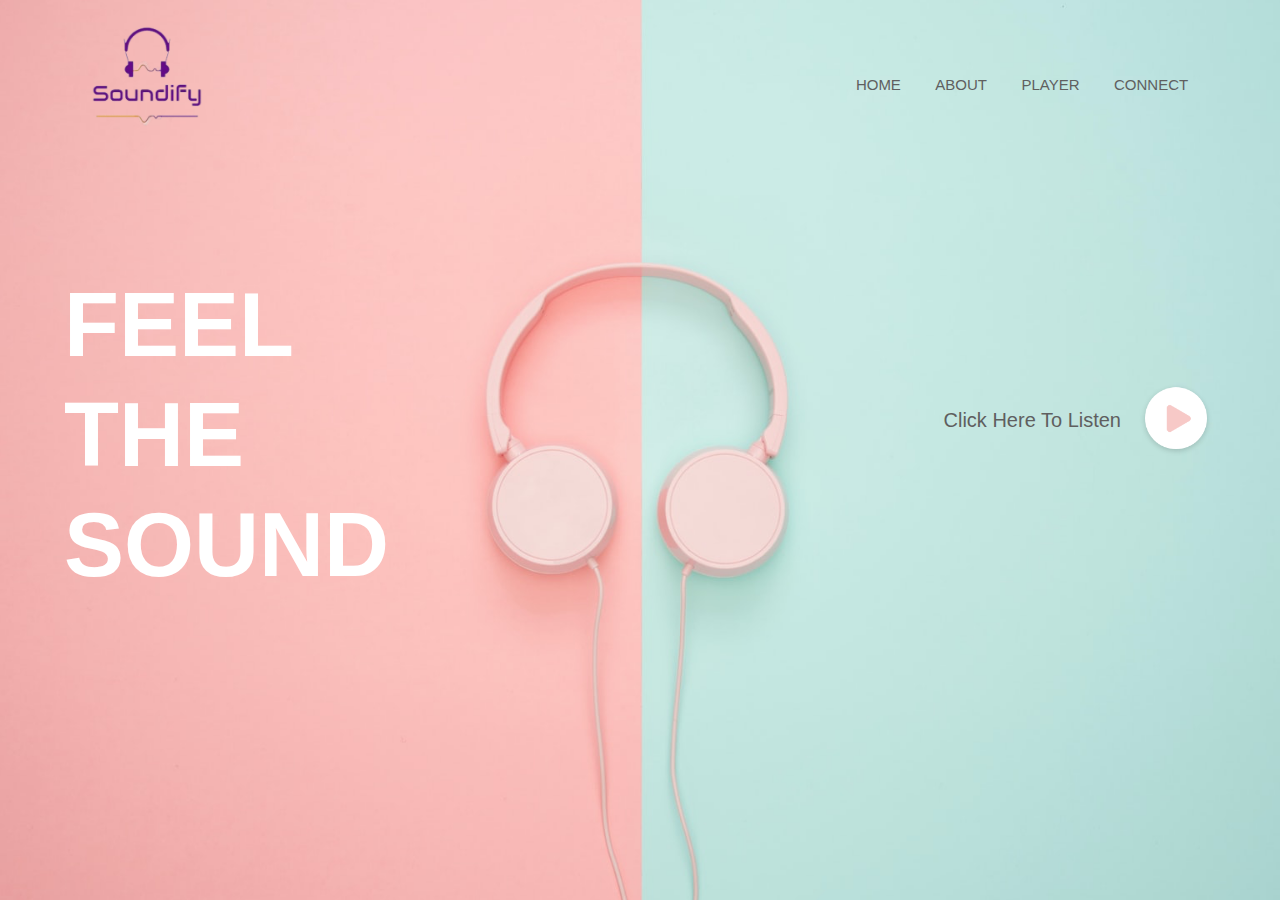
<file: index.html>
<!DOCTYPE html>
<html lang="en">
<head>
    <meta charset="UTF-8">
    <meta http-equiv="X-UA-Compatible" content="IE=edge">
    <meta name="viewport" content="width=device-width, initial-scale=1.0">
    <title>Music Website by SC7</title>
    <link rel="stylesheet" href="style.css">
</head>
<body>
    <div class="container">
        <div class="toggle" onclick="togglemenu()"></div>
        <div class="navbar">
            <img src="images/0214ce37-d709-42e3-92c7-ff6deda7d5a6.jpg-output.png" class="logo">
            <ul>
                <li><a href="sample.html">HOME</a></li>
                <li><a href="sample.html">ABOUT</a></li>
                <li><a href="player.html">PLAYER</a></li>
                <li><a href="sample.html">CONNECT</a></li>
            </ul>
        </div>
        <div class="content">
            <div class="left-col">
                <h1>FEEL<br>THE<br>SOUND</h1>
            </div>
            <div class="right-col">
                <p>Click Here To Listen</p>
                <img src="images/play.png" id="icon">
            </div>
        </div>
    </div>

    <audio src="music/Alan Walker - Faded (Instrumental Version).mp3" id="mysong"></audio>

    <script>
        var mysong = document.getElementById("mysong");
        var icon = document.getElementById("icon");

        icon.onclick = function(){
            if(mysong.paused){
                mysong.play();
                icon.src = "images/pause.png";
            }
            else{
                mysong.pause();
                icon.src = "images/play.png";
            }
        }
        
        function togglemenu(){
      const menutoggle = document.querySelector(".toggle");
      const nav = document.querySelector(".navbar");
      menutoggle.classList.toggle("active");
      nav.classList.toggle("active");
    }
    </script>

</body>
</html>
</file>
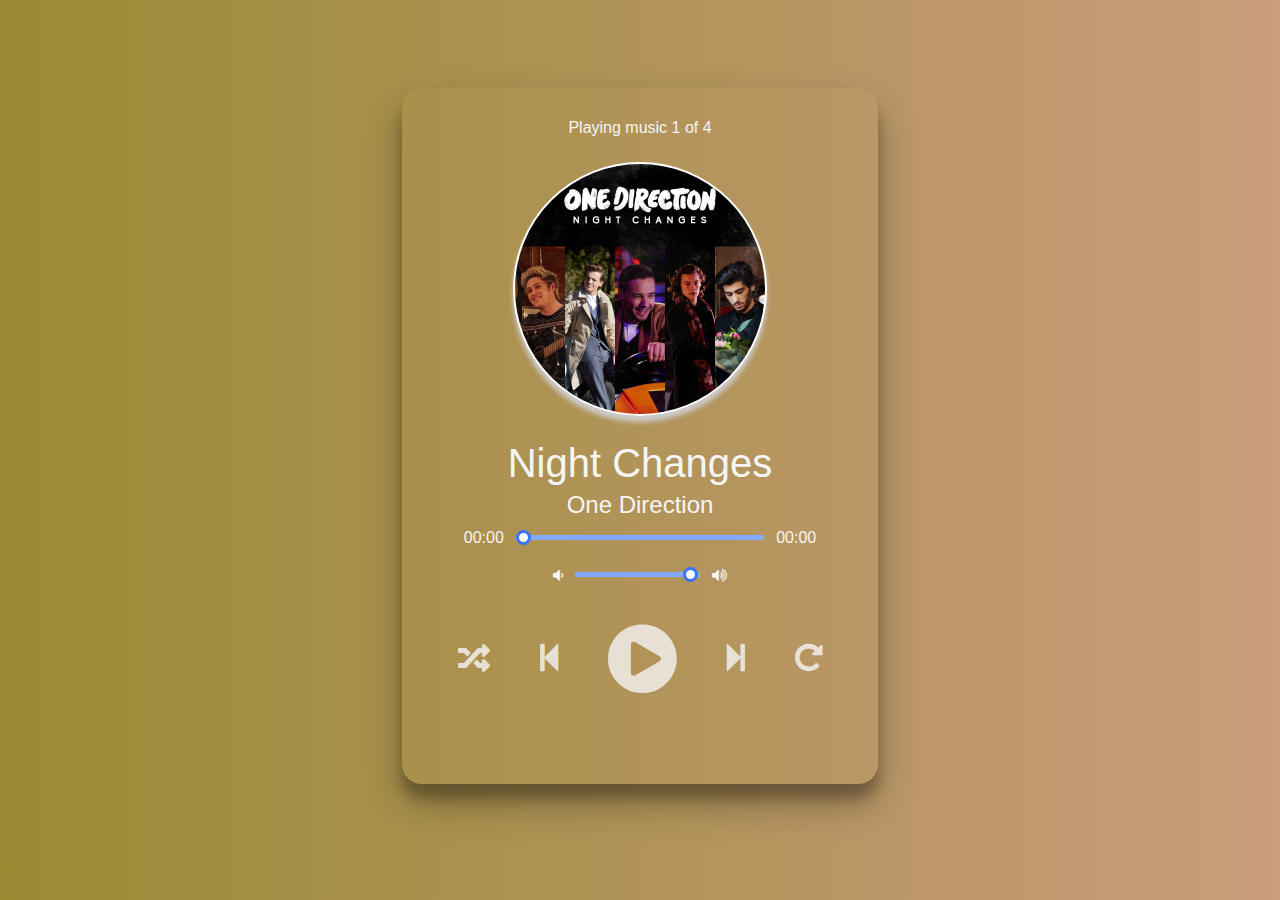
<file: player.html>
<!DOCTYPE html>
<html lang="en">
<head>
    <meta charset="UTF-8">
    <meta http-equiv="X-UA-Compatible" content="IE=edge">
    <meta name="viewport" content="width=device-width, initial-scale=1.0">
    <title>Music Player</title>
    <link rel="stylesheet" href="style2.css">
    <script src="script.js" defer></script>
    <link rel="shortcut icon" href="images/favicon.ico" type="image/x-icon">  
    <link rel="stylesheet" href="https://cdnjs.cloudflare.com/ajax/libs/font-awesome/5.13.0/css/all.min.css">
    <link rel="stylesheet" href="https://cdnjs.cloudflare.com/ajax/libs/font-awesome/4.7.0/css/font-awesome.min.css">
</head>
<body>
   <div class="player">
       <div class="wrapper">
           <div class="details">
               <div class="now-playing">PLAYING x OF y</div>
               <div class="track-art"></div>
               <div class="track-name">Track Name</div>
               <div class="track-artist">Track Artist</div>
           </div>

           <div class="slider_container">
               <div class="current-time">00:00</div>
                <input type="range" min="1" max="100" value="0" class="seek_slider" onchange="seekTo()">
                <div class="total-duration">00:00</div>
           </div>

           <div class="slider_container">
               <i class="fa fa-volume-down"></i>
                <input type="range" min="1" max="100" value="99" class="volume_slider" onchange="setVolume()">
                <i class="fa fa-volume-up"></i>
           </div>

           <div class="buttons">
               <div class="random-track" onclick="randomTrack()">
                   <i class="fas fa-random fa-2x" title="random"></i>
               </div>
               <div class="prev-track" onclick="prevTrack()">
                    <i class="fa fa-step-backward fa-2x"></i>
                </div>
                <div class="playpause-track" onclick="playpauseTrack()">
                    <i class="fa fa-play-circle fa-5x"></i>
                </div>
                <div class="next-track" onclick="nextTrack()">
                    <i class="fa fa-step-forward fa-2x"></i>
                </div>
                <div class="repeat-track" onclick="repeatTrack()">
                    <i class="fa fa-repeat fa-2x" title="repeat"></i>
                </div>
           </div>

            <div id="wave">
                <span class="stroke"></span>
                <span class="stroke"></span>
                <span class="stroke"></span>
                <span class="stroke"></span>
                <span class="stroke"></span>
                <span class="stroke"></span>
                <span class="stroke"></span>
            </div>  
       </div>
   </div>
</body>
</html>
</file>
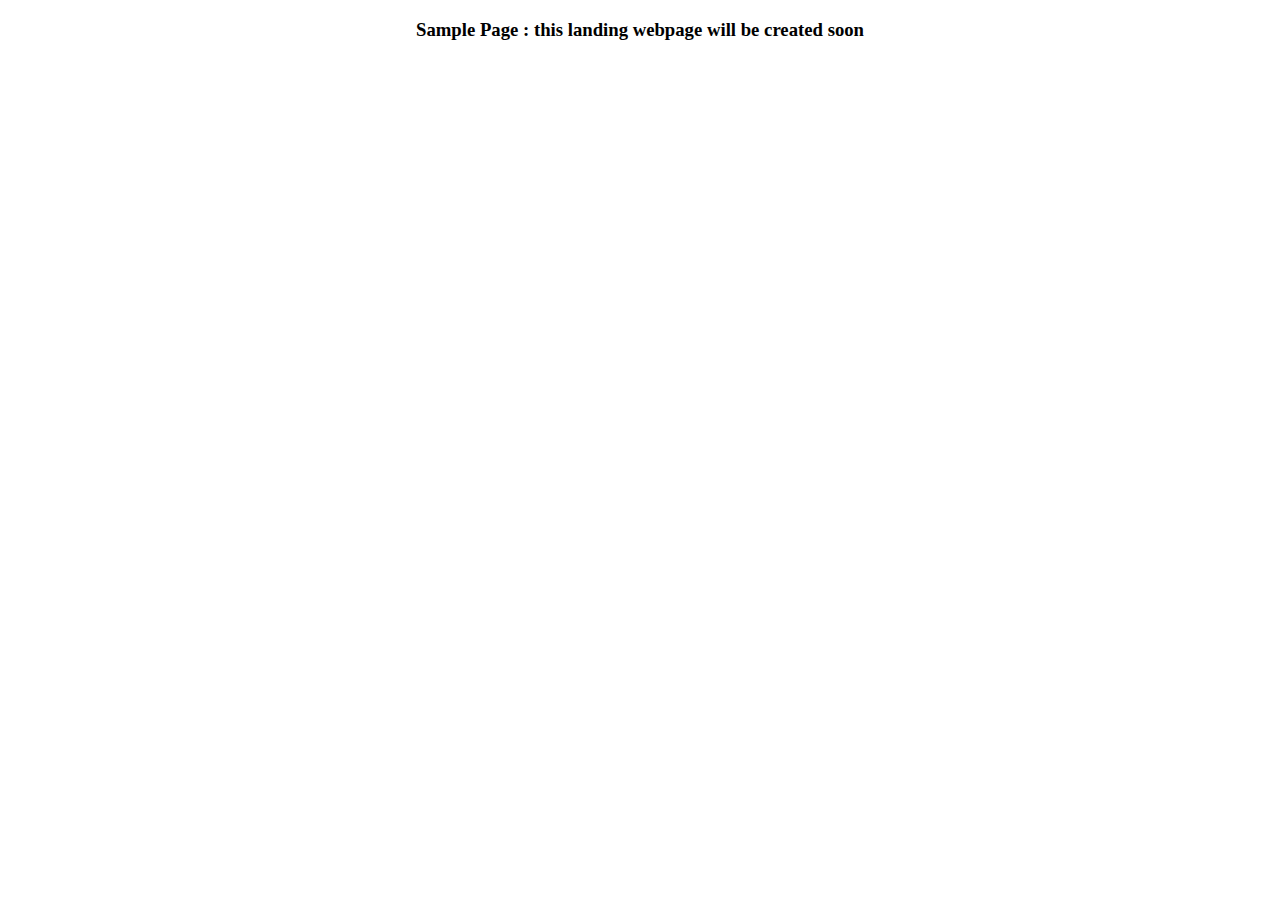
<file: sample.html>
<!DOCTYPE html>
<html lang="en">
<head>
    <meta charset="UTF-8">
    <meta http-equiv="X-UA-Compatible" content="IE=edge">
    <meta name="viewport" content="width=device-width, initial-scale=1.0">
    <title>sample page</title>
</head>
<style>
    h3{
        text-align: center;
    }
</style>
<body>
    <h3>Sample Page : this landing webpage will be created soon</h3>
</body>
</html>
</file>
<file: style.css>
*{
    margin: 0;
    padding: 0;
    font-family: sans-serif;
}

.container{
    height: 100vh;
    width: 100%;
    background-image: url(images/image.png);
    background-size: cover;
    background-position: center;
    position: relative;
}

.navbar{
    width: 88%;
    margin: auto;
    padding: 15px 0px;
    display: flex;
    justify-content: space-between;
    align-items: center;
}

.logo{
    width: 140px;
}

.navbar ul li{
    list-style: none;
    display: inline-block;
    margin: 0px 15px;
}

.navbar ul li a{
    text-decoration: none;
    color: #5f5f5f;
    font-size: 15px;
}

.navbar ul li a:hover{
    background-color: black;
    color: #fff;
    border-radius: 25px;
}

.content{
    width: 100%;
    position: absolute;
    top: 30%;
}

.left-col{
    margin-left: 5%;
}

.left-col h1{
    font-size: 90px;
    color: #fff;
    line-height: 110px;
    float: left;
}

.right-col{
    display: flex;
    float: right;
    align-items: center;
    margin-right: 5%;
    margin-top: 110px;
}

.right-col p{
    font-size: 20px;
    color: #5f5f5f;
    font-weight: 400;
    margin-right: 15px;
}

#icon{
    width: 80px;
    cursor: pointer;
}

@media(max-width: 991px)
{
    .left-col h1{
        opacity: 0.5;
    }

    .navbar{
        display: none;
    }

    .navbar.active
  {
      position: fixed;
      top: 0;
      left: 0;
      width: 100%;
      height: 100%;
      color: #5f5f5f;
      display: flex;
      flex-direction: column;
      justify-content: center;
      align-items: center;
      z-index: 10;
  }
  .navbar li a
  {
    margin: 10px 0;
    font-size: 1.5em;
    font-weight: 300:
  }
  .navbar li a:hover
  {
    background-color: #161616;
    color: #fff;
    border-radius: 20px;
  }

    .toggle
  {
      position: relative;
      width: 30px;
      height: 30px;
      background: url("images/menu.png");
      background-size: 30px;
      background-repeat: no-repeat;
      background-position: center;
      cursor: pointer;
      z-index: 10000;
  }
  .toggle.active
  {
    position: fixed;
    right: 40px;
    background: url("images/close.png");
    background-size: 25px;
    background-repeat: no-repeat;
    background-po
   }

}
</file>
<file: style2.css>
body{
    font-family: Arial, Helvetica, sans-serif;
    color: whitesmoke;
}
.player{
    height: 95vh;
    display: flex;
    align-items: center;
    flex-direction: column;
    justify-content: center;
}
.wrapper{
    border: 1px solid transparent;
    padding: 30px;
    border-radius: 20px;
    box-shadow: rgba(0, 0, 0, 0.3) 0px 19px 38px, rgba(0, 0, 0, 0.22) 0px 15px 12px;
}
.details{
    display: flex;
    align-items: center;
    flex-direction: column;
    justify-content: center;
}
.track-art{
    margin: 25px;
    height: 250px;
    width: 250px;
    border: 2px solid #fff;
    background-size: cover;
    background-position: center;
    border-radius: 50%;
    -moz-box-shadow: 0px 6px 5px #ccc;
    -webkit-box-shadow:0px 6px 5px #ccc;
    box-shadow: 0px 6px 5px #ccc;
    -moz-border-radius:190px;
    -webkit-border-radius:190px;
    border-radius: 190px;
}
.now-playing{
    font-size: 1rem;
}
.track-name{
    font-size: 2.5rem;
}
.track-artist{
    margin-top: 5px;
    font-size: 1.5rem;
}
.buttons{
    display: flex;
    flex-direction: row;
    align-items: center;
    margin-bottom: 30px;
}
.active{
    color: black;
}
.repeat-track,
.random-track,
.playpause-track,
.prev-track,
.next-track{
    padding: 25px;
    opacity: 0.8;
    transition: opacity .2s;
}
.repeat-track:hover,
.random-track:hover,
.playpause-track:hover,
.prev-track:hover,
.next-track:hover{
    opacity: 1.0;
}
.slider_container{
    display: flex;
    justify-content: center;
    align-items: center;
}
.seek_slider,
.volume_slider{
    -webkit-appearance: none;
    -moz-appearance: none;
    appearance: none;
    height: 5px;
    background: #83a9ff;
    -webkit-transition: .2s;
    transition: opacity .2s;
}
.seek_slider::-webkit-slider-thumb,
.volume_slider::-webkit-slider-thumb{
    -webkit-appearance: none;
    -moz-appearance: none;
    appearance: none;
    width: 15px;
    height: 15px;
    background: white;
    border: 3px solid #3774ff;
    cursor: pointer;
    border-radius: 100%;
}
.seek_slider:hover,
.volume_slider:hover{
    opacity: 1.0;
}
.seek_slider{
    width: 60%;
}
.volume_slider{
    width: 30%;
}
.current-time,
.total-duration{
    padding: 10px;
}
i.fa-volume-down,
i.fa-volume-up{
    padding: 10px;
}
i,
i.fa-play-circle,
i.fa-pause-circle,
i.fa-step-forward,
i.fa-step-backward{
    cursor: pointer;
}
.randomActive{
    color: black;
}
.rotate{
    animation: rotation 8s infinite linear;
}
@keyframes rotation{
    from{
        transform: rotate(0deg);
    }
    to{
        transform: rotate(359deg);
    }
}
.loader{
    height: 70px;
    display: flex;
    justify-content: center;
    align-items: center;
}
.loader .stroke{
    background: #f1f1f1;
    height: 150%;
    width: 10px;
    border-radius: 50px;
    margin: 0px 5px;
    animation: animate 1.4s linear infinite;
}
@keyframes animate{
    50%{
        height: 20%;
        background: #4286f4;
    }
    100%{
        height: 100%;
    }
}
.stroke:nth-child(1){
    animation-delay: 0s;
}
.stroke:nth-child(2){
    animation-delay: 0.3s;
}
.stroke:nth-child(3){
    animation-delay: 0.6s;
}
.stroke:nth-child(4){
    animation-delay: 0.9s;
}
.stroke:nth-child(5){
    animation-delay: 0.6s;
}
.stroke:nth-child(6){
    animation-delay: 0.3s;
}
.stroke:nth-child(7){
    animation-delay: 0s;
}
</file>
